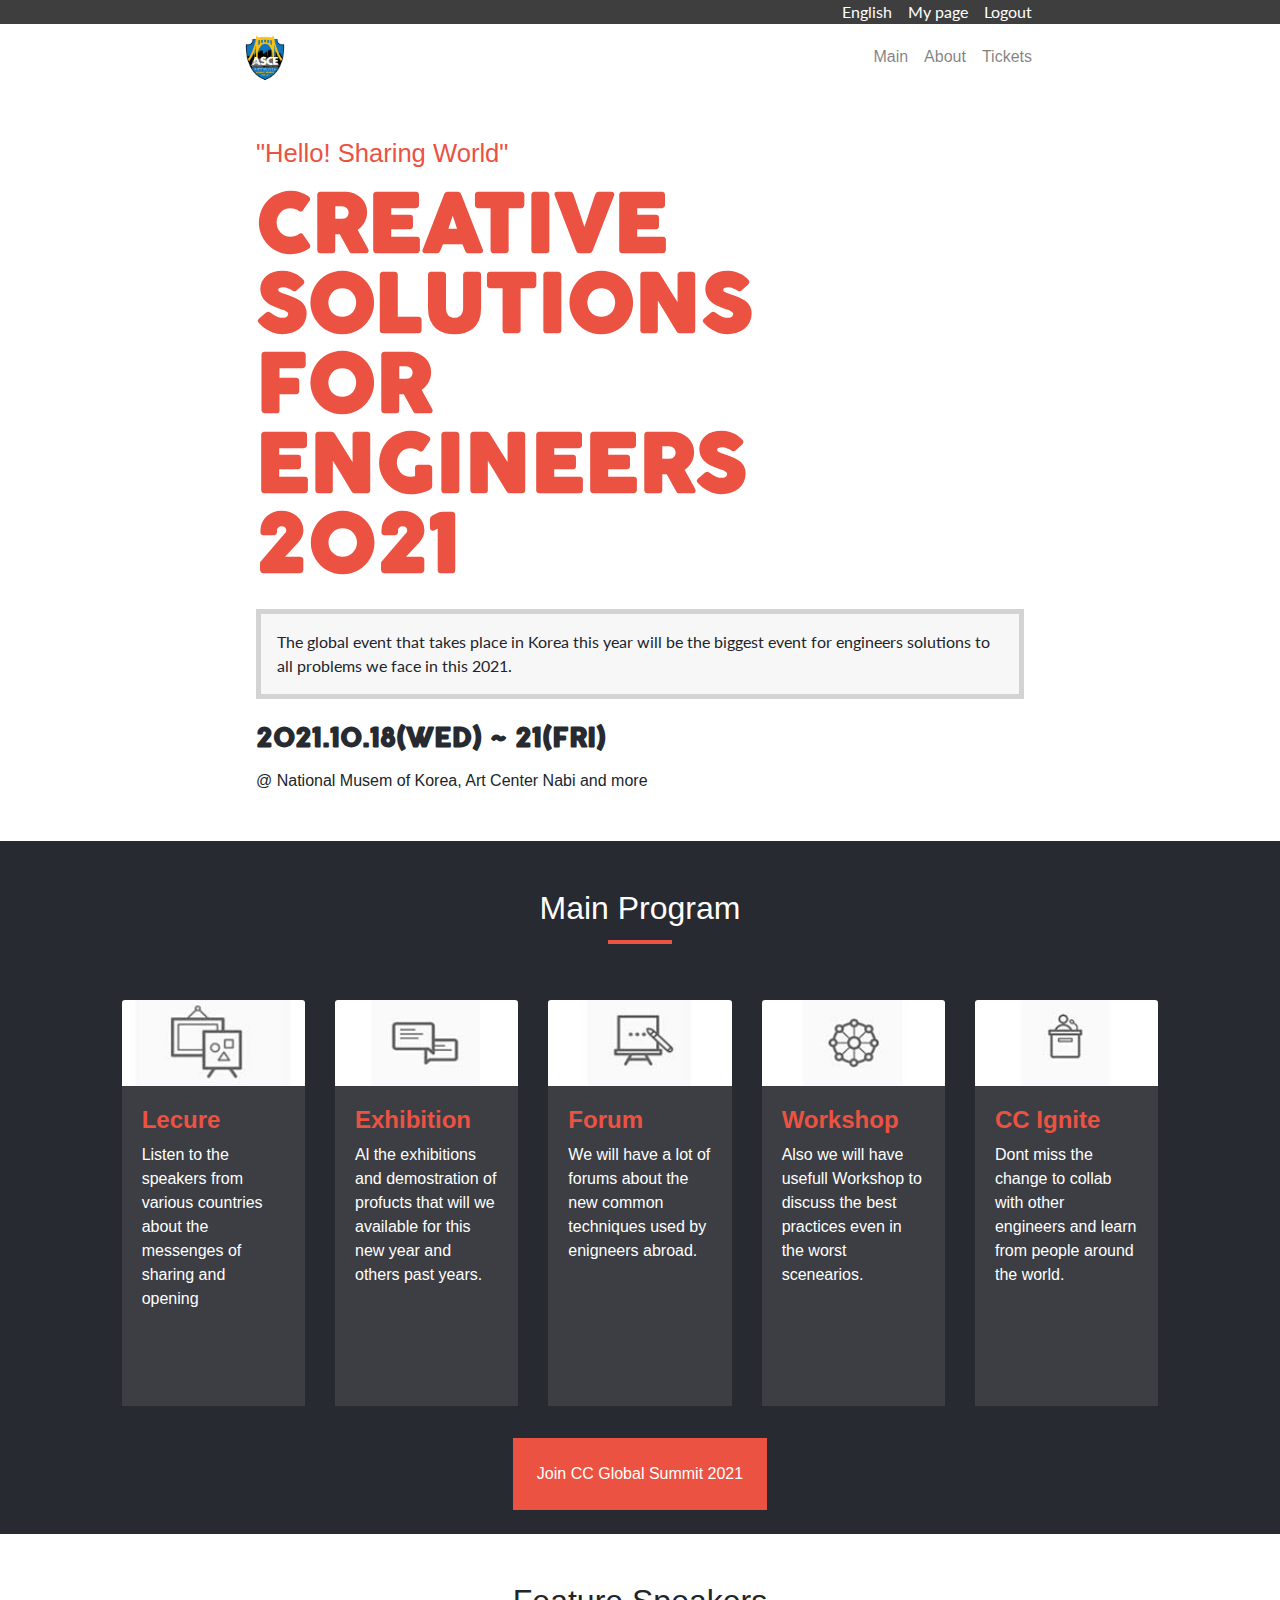
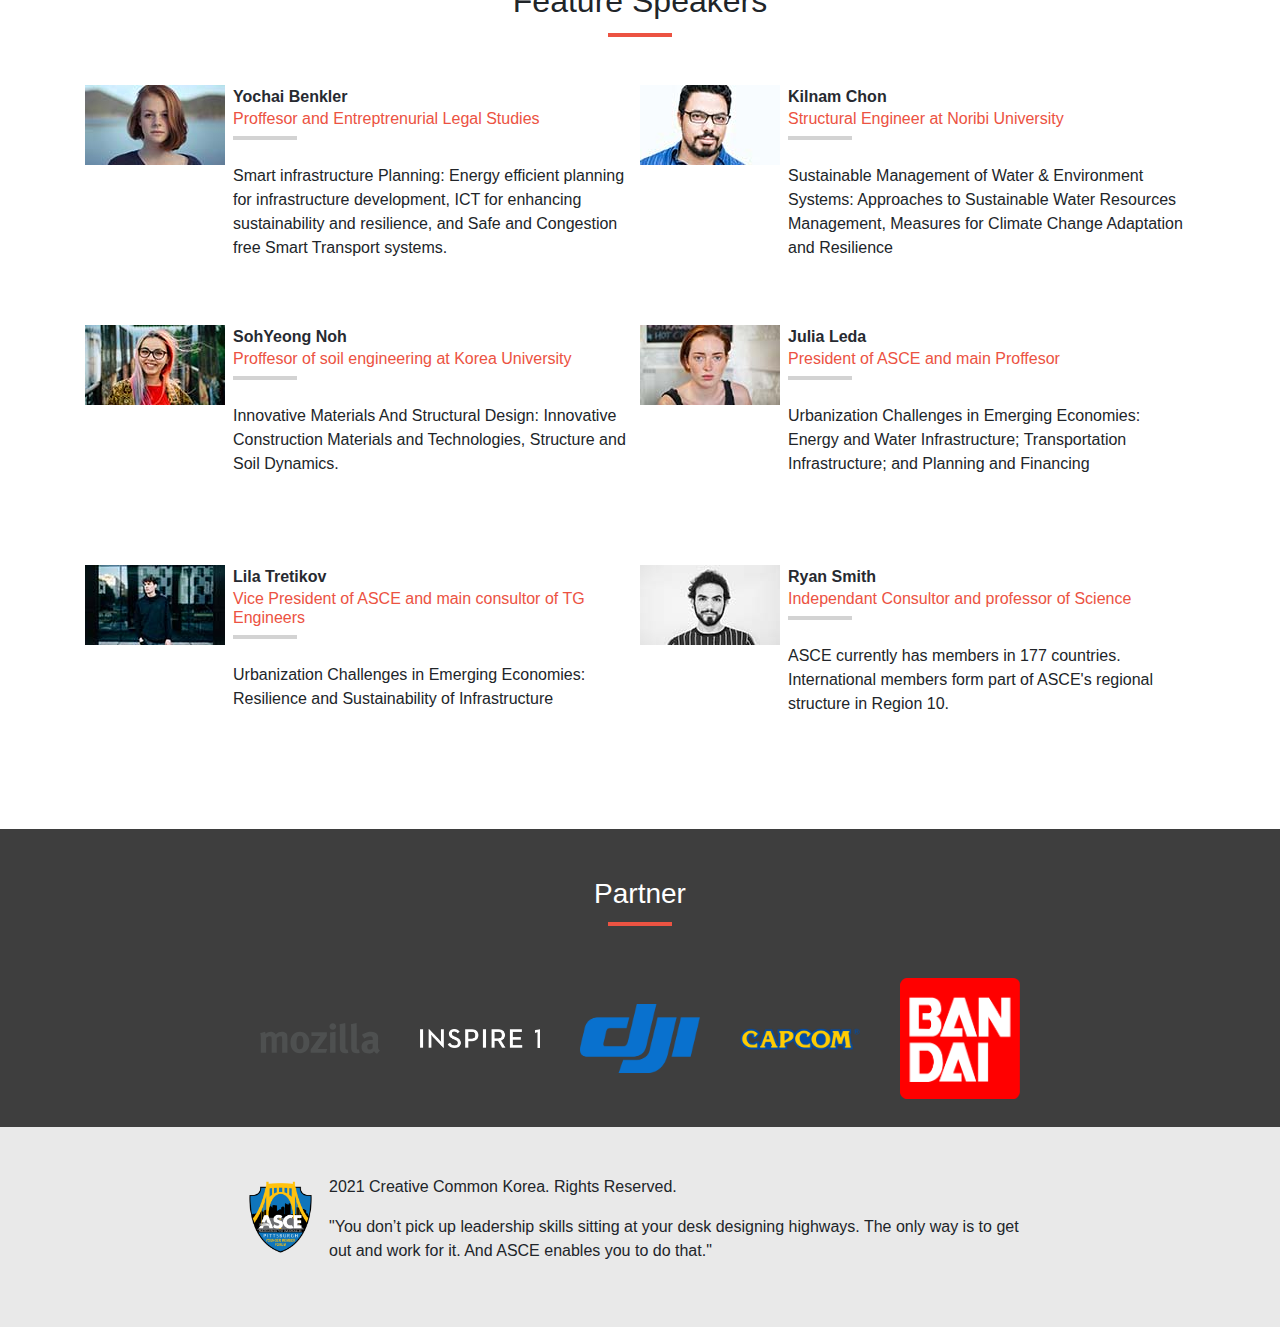
<file: index.html>
<!DOCTYPE html>
<html lang="en">
<head>
  <meta charset="UTF-8">
  <meta name="viewport" content="width=device-width, initial-scale=1.0">
  <title>Capstone Project using HTML and CSS</title>
    <link rel="stylesheet" href="https://stackpath.bootstrapcdn.com/bootstrap/4.5.2/css/bootstrap.min.css" integrity="sha384-JcKb8q3iqJ61gNV9KGb8thSsNjpSL0n8PARn9HuZOnIxN0hoP+VmmDGMN5t9UJ0Z" crossorigin="anonymous">
    <link rel="stylesheet" href="https://use.fontawesome.com/releases/v5.7.0/css/all.css" integrity="sha384-lZN37f5QGtY3VHgisS14W3ExzMWZxybE1SJSEsQp9S+oqd12jhcu+A56Ebc1zFSJ" crossorigin="anonymous">
    <link rel="stylesheet" href="styles/style.css">
    <link rel="stylesheet" href="styles/main.css">
    <link href="https://fonts.googleapis.com/css2?family=Lato&display=swap" rel="stylesheet"> 
</head>
<body>

  <header class="mx-auto">
    <nav class="navbar-1  bg-gray-medium d-flex justify-content-end align-items-center medium-show">
      <i class="pl-2 pr-2 c-white fab fa-facebook-square"></i>
      <i class="pl-2 pr-2 c-white fab fa-twitter-square"></i>
      <a class="pl-2 pr-2 c-white font-f-2" href="#">English</a>
      <a class="pl-2 pr-2 c-white font-f-2 nav-item-1" href="#">My page</a>
      <a class="pl-2 pr-2 c-white font-f-2" href="#">Logout</a>
    </nav>

    <nav class="navbar navbar-expand-md navbar-light">
      <img class="navbar-item event-logo" src="images/logo-2-event.png" alt="logo-event">
      <button class="navbar-toggler" data-toggle="collapse" data-target="#navbar-menu" aria-controls="navbar-menu" aria-expanded="false" aria-label="Toggle navigation" type="button">
        <span class="navbar-toggler-icon"></span>
      </button>
      <div class="collapse navbar-collapse" id="navbar-menu">
        <ul class="navbar-nav ml-auto">
          <li class="nav-item">
            <a class="nav-link c-black" href="index.html">Main</a>
          </li>
          <li class="nav-item">
            <a class="nav-link c-black" href="about.html">About</a>
          </li>
          <li class="nav-item">
            <a class="nav-link" href="tickets.html">Tickets</a>
          </li>    
        </ul>
      </div>  
    </nav>

  </header>

  <main class="">
    <section class="title-section pt-5 mb-5 ml-3 mr-3">
      <h1 class="title-h1 c-orange">"Hello! Sharing World"</h1>
        <p class="title-span font-f-1 c-orange pt-2 pb-2">CREATIVE SOLUTIONS FOR ENGINEERS 2021</p>
        <p class="description-section font-f-2 p-3">The global event that takes place in Korea this year will be the biggest event for engineers solutions to all problems we face in this 2021.</p>
        <h2 class="c-black font-f-1 date-title pt-2 pb-2">2021.10.18(WED) ~ 21(FRI)</h2>
        <p>@ National Musem of Korea, Art Center Nabi and more</p>
    </section>

    <section class="main-section bg-black mt-4 pt-5 pb-4 mb-5">

      <h2 class="c-white d-flex justify-content-center pb-1">Main Program</h2>
      <div class="border-orange d-flex mx-auto mb-5"></div>

      <div class="container-fluid ">
        <div class="row">
          <div class="col-lg-1"></div>
          <div class="pt-2 pb-2 col-sm-12 col-md-6 col-lg-2 ">
            <img class="card-img-top" src="images/icon-1.jpg" alt="card-img-top-1">
            <div class="card-body bg-medium-opacity each-pic">
              <h4 class="c-orange titles-program">Lecure</h4>
              <p class="card-text c-white">Listen to the speakers from various countries about the messenges of sharing and opening</p>
            </div>
          </div>

          <div class="pt-2 pb-2 col-sm-12 col-md-6 col-lg-2 ">
            <img class="card-img-top" src="images/icon-2.jpg" alt="card-img-top-1">
            <div class="card-body bg-medium-opacity each-pic">
              <h4 class="titles-program c-orange">Exhibition</h4>
              <p class="card-text c-white">Al the exhibitions and demostration of profucts that will we available for this new year and others past years.</p>
            </div>
          </div>

          <div class="pt-2 pb-2 col-sm-12 col-md-6 col-lg-2 ">
            <img class="card-img-top" src="images/icon-3.jpg" alt="card-img-top-1">
            <div class="card-body bg-medium-opacity each-pic">
              <h4 class="titles-program c-orange">Forum</h4>
              <p class="card-text c-white">We will have a lot of forums about the new common techniques used by enigneers abroad.</p>
            </div>
          </div>

          <div class="pt-2 pb-2 col-sm-12 col-md-6 col-lg-2">
            <img class="card-img-top" src="images/icon-4.jpg" alt="card-img-top-1">
            <div class="card-body bg-medium-opacity each-pic">
              <h4 class="titles-program c-orange">Workshop</h4>
              <p class="card-text c-white">Also we will have usefull Workshop to discuss the best practices even in the worst scenearios.</p>
            </div>
          </div>

          <div class="pt-2 pb-2 col-sm-12 col-md-6 col-lg-2">
            <img class="card-img-top" src="images/icon-5.jpg" alt="card-img-top-1">
            <div class="card-body bg-medium-opacity each-pic">
              <h4 class="titles-program c-orange">CC Ignite</h4>
              <p class="card-text c-white">Dont miss the change to collab with other engineers and learn from people around the world.</p>
            </div>
          </div>
        </div>  

      </div>

      <button type="submit" class="c-white bg-orange border-0 d-flex mx-auto mt-4 p-4 button-program">Join CC Global Summit 2021</button>
      
      <h3 class="smaller-none">SEE THE WHOLE Program</h3>
    </section>


    <section class="feature-section container">

      <h2 class=" pb-1 d-flex mx-auto justify-content-center">Feature Speakers</h2>
      <div class="border-orange d-flex mx-auto mb-5"></div>

      <div class="speakers-article">
        <article class="media pb-2 each-article">
          <img class="partner-img mr-2" src="images/speaker-1.jpg" alt="speaker-1">
          <div class="media-body">
            <a class="text-decoration-none c-black name-speaker" href="#">Yochai Benkler</a>
            <h6 class="font-orange-p c-orange">Proffesor and Entreptrenurial Legal Studies</h6>
            <div class="border-gray mb-4 d-flex"></div>
            <p class="">Smart infrastructure Planning: Energy efficient planning for infrastructure development, ICT for enhancing sustainability and resilience, and Safe and Congestion free Smart Transport systems.</p>
          </div>
        </article>

        <article class="media pb-2 each-article">
          <img class="partner-img mr-2" src="images/speaker-2.jpg" alt="speaker-1">
          <div class="media-body">
            <a class="text-decoration-none c-black name-speaker" href="#">Kilnam Chon</a>
            <h6 class="font-orange-p c-orange">Structural Engineer at Noribi University</h6>
            <div class="border-gray mb-4"></div>
            <p class="">Sustainable Management of Water & Environment Systems: Approaches to Sustainable Water Resources Management, Measures for Climate Change Adaptation and Resilience</p>
          </div>
        </article>
      </div>  

      <div class="speakers-article">
        <article class="media pb-2 each-article">
          <img class="partner-img mr-2" src="images/speaker-3.jpg" alt="speaker-1">
          <div class="media-body">
            <a class="text-decoration-none c-black name-speaker" href="#">SohYeong Noh</a>
            <h6 class="font-orange-p c-orange">Proffesor of soil engineering at Korea University</h6>
            <div class="border-gray mb-4"></div>
            <p class="">Innovative Materials And Structural Design: Innovative Construction Materials and Technologies, Structure and Soil Dynamics.</p>
          </div>
        </article>

        <article class="media pb-2 each-article">
          <img class="partner-img img-fluid mr-2" src="images/speaker-4.jpg" alt="speaker-1">
          <div class="media-body">
            <a class="text-decoration-none c-black name-speaker" href="#">Julia Leda</a>
            <h6 class="font-orange-p c-orange">President of ASCE and main Proffesor</h6>
            <div class="border-gray mb-4"></div>
            <p class="">Urbanization Challenges in Emerging Economies: Energy and Water Infrastructure; Transportation Infrastructure; and Planning and Financing</p>
          </div>
        </article>
      </div>

      <div class="speakers-article">
        <article class="media pb-2 each-article">
          <img class="partner-img img-fluid mr-2" src="images/speaker-5.jpg" alt="speaker-1">
          <div class="media-body">
            <a class="text-decoration-none c-black name-speaker" href="#">Lila Tretikov</a>
            <h6 class="font-orange-p c-orange">Vice President of ASCE and main consultor of TG Engineers</h6>
            <div class="border-gray mb-4"></div>
            <p class="">Urbanization Challenges in Emerging Economies: Resilience and Sustainability of Infrastructure</p>
          </div>
        </article>

        <article class="media pb-2 each-article">
          <img class="partner-img img-fluid mr-2" src="images/speaker-6.jpg" alt="speaker-1">
          <div class="media-body">
            <a class="text-decoration-none c-black name-speaker" href="#">Ryan Smith</a>
            <h6 class="font-orange-p c-orange">Independant Consultor and professor of Science</h6>
            <div class="border-gray mb-4"></div>
            <p class="">ASCE currently has members in 177 countries. International members form part of ASCE's regional structure in Region 10. </p>
          </div>
        </article>
      </div>
    </section>


    <section class="partner-section bg-gray-medium mt-4 pt-5 pb-4 ">
      <h2 class="hide-all">empty heading</h2>
      <article class="d-flex flex-column mx-auto">
        <div>
          <h3 class="d-flex justify-content-center pb-1 c-white">Partner</h3>
          <div class="border-orange d-flex mx-auto mb-5"></div>
        </div>

        <div class="container-fluid">
          <div class="row">
            <img class="img-sponsor-1 pt-1 pb-1 partner-img col-sm-5 mx-auto" src="images/mozilla-1.svg" alt="mozilla-logo">
            <img class="pt-1 pb-1 partner-img col-sm-5 mx-auto" src="images/logo-2.png" alt="dji-logo">
            <img class="pt-1 pb-1 partner-img col-sm-4 mx-auto" src="images/logo-3.png" alt="google-logo">
            <img class="pt-1 pb-1 partner-img col-sm-4 mx-auto" src="images/logo-4.png" alt="naver-logo">
            <img class="pt-1 pb-1 partner-img col-sm-4 mx-auto" src="images/logo-5.png" alt="toyota-logo">
          </div>
        </div>  

      </article>

    </section>

  </main>

  <footer class="footer-section d-flex container-fluid justify-content-between bg-medium-opacity pt-5 pb-5">
    <img class="logo-footer mr-2" src="images/logo-2-event.png" alt="event-logo">
    <div>
      <p>2021 Creative Common Korea. Rights Reserved.</p>
      <p>"You don’t pick up leadership skills sitting at your desk designing highways. The only way is to get out and work for it. And ASCE enables you to do that."</p>
    </div>
  </footer>
  
  <script src="https://code.jquery.com/jquery-3.5.1.slim.min.js" integrity="sha384-DfXdz2htPH0lsSSs5nCTpuj/zy4C+OGpamoFVy38MVBnE+IbbVYUew+OrCXaRkfj" crossorigin="anonymous"></script>
  <script src="https://cdn.jsdelivr.net/npm/popper.js@1.16.1/dist/umd/popper.min.js" integrity="sha384-9/reFTGAW83EW2RDu2S0VKaIzap3H66lZH81PoYlFhbGU+6BZp6G7niu735Sk7lN" crossorigin="anonymous"></script>
  <script src="https://stackpath.bootstrapcdn.com/bootstrap/4.5.2/js/bootstrap.min.js" integrity="sha384-B4gt1jrGC7Jh4AgTPSdUtOBvfO8shuf57BaghqFfPlYxofvL8/KUEfYiJOMMV+rV" crossorigin="anonymous"></script>

</body>
</html>
</file>
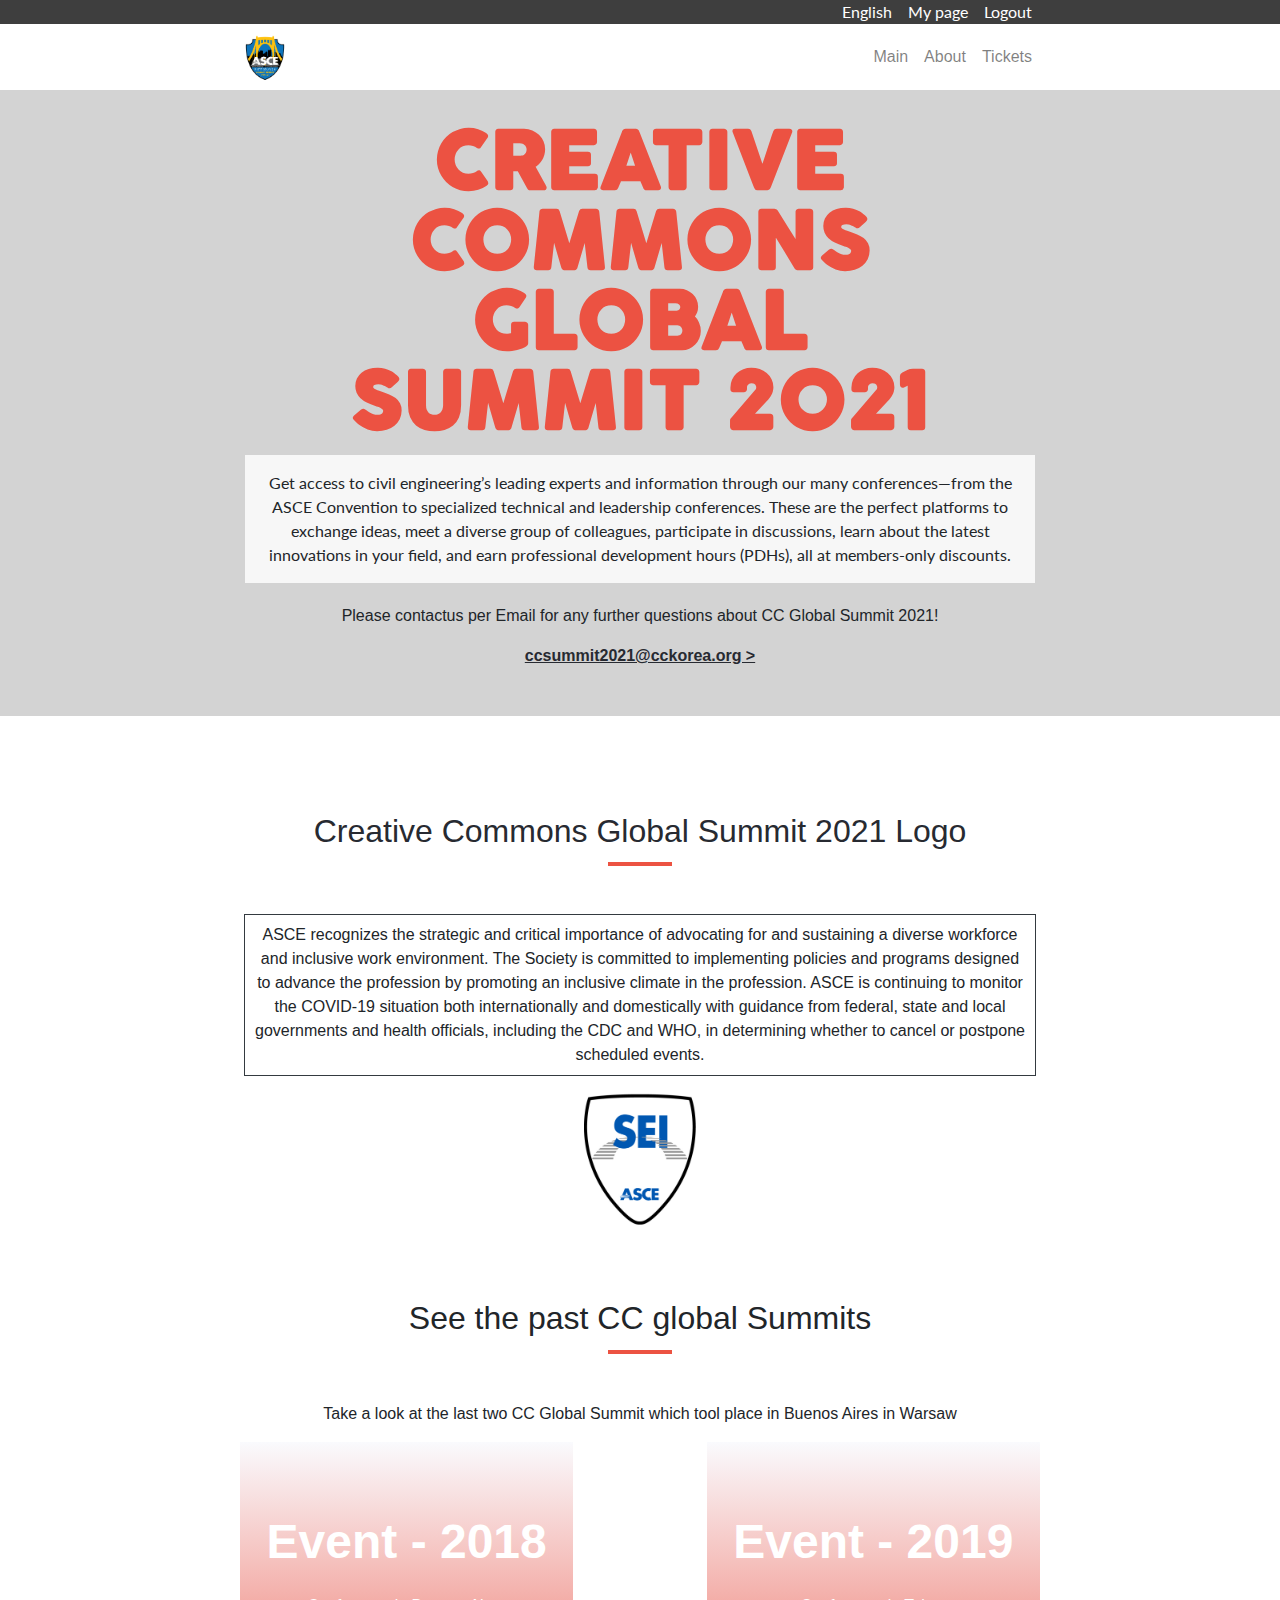
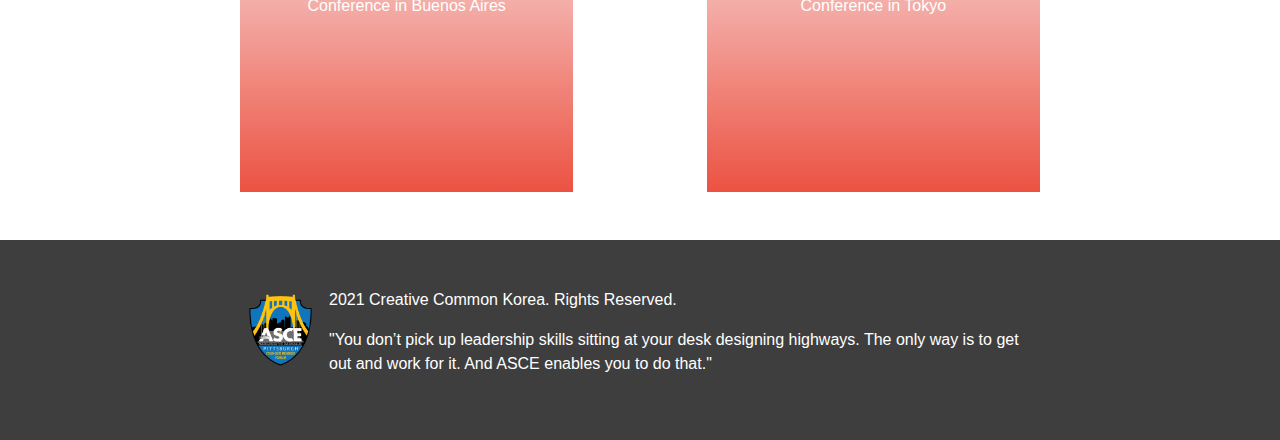
<file: about.html>
<!DOCTYPE html>
<html lang="en">
<head>
  <meta charset="UTF-8">
  <meta name="viewport" content="width=device-width, initial-scale=1.0">
  <title>Capstone Project using HTML and CSS - ABOUT PAGE</title>
    <link rel="stylesheet" href="https://stackpath.bootstrapcdn.com/bootstrap/4.5.2/css/bootstrap.min.css" integrity="sha384-JcKb8q3iqJ61gNV9KGb8thSsNjpSL0n8PARn9HuZOnIxN0hoP+VmmDGMN5t9UJ0Z" crossorigin="anonymous">
    <link rel="stylesheet" href="https://use.fontawesome.com/releases/v5.7.0/css/all.css" integrity="sha384-lZN37f5QGtY3VHgisS14W3ExzMWZxybE1SJSEsQp9S+oqd12jhcu+A56Ebc1zFSJ" crossorigin="anonymous">
    <link rel="stylesheet" href="styles/style.css">
    <link rel="stylesheet" href="styles/about.css">
    <link href="https://fonts.googleapis.com/css2?family=Lato&display=swap" rel="stylesheet"> 

</head>
<body>

  <header class="mx-auto">
    <nav class="navbar-1  bg-gray-medium d-flex justify-content-end align-items-center medium-show">
      <i class="pl-2 pr-2 c-white fab fa-facebook-square"></i>
      <i class="pl-2 pr-2 c-white fab fa-twitter-square"></i>
      <a class="pl-2 pr-2 c-white font-f-2" href="#">English</a>
      <a class="pl-2 pr-2 c-white font-f-2 nav-item-1" href="#">My page</a>
      <a class="pl-2 pr-2 c-white font-f-2" href="#">Logout</a>
    </nav>

    <nav class="navbar navbar-expand-md navbar-light">
      <img class="navbar-item event-logo" src="images/logo-2-event.png" alt="logo-event">
      <button class="navbar-toggler" data-toggle="collapse" data-target="#navbar-menu" aria-controls="navbar-menu" aria-expanded="false" aria-label="Toggle navigation" type="button">
        <span class="navbar-toggler-icon"></span>
      </button>
      <div class="collapse navbar-collapse" id="navbar-menu">
        <ul class="navbar-nav ml-auto">
          <li class="nav-item">
            <a class="nav-link c-black" href="index.html">Main</a>
          </li>
          <li class="nav-item">
            <a class="nav-link c-black" href="about.html">About</a>
          </li>
          <li class="nav-item">
            <a class="nav-link" href="tickets.html">Tickets</a>
          </li>    
        </ul>
      </div>  
    </nav>
  </header>

  <main>
    <section class="title-section mb-5 text-center container-fluid bg-gray pb-5 pt-4">
        <h1 class="title-span font-f-1 c-orange pt-2 pb-2">CREATIVE COMMONS GLOBAL SUMMIT 2021</h1>
        <p class="description-section font-f-2 p-3">Get access to civil engineering’s leading experts and information through our many conferences—from the ASCE Convention to specialized technical and leadership conferences. These are the perfect platforms to exchange ideas, meet a diverse group of colleagues, participate in discussions, learn about the latest innovations in your field, and earn professional development hours (PDHs), all at members-only discounts.</p>
        <p>Please contactus per Email for any further questions about CC Global Summit 2021!</p>
        <a href="#" class="font-weight-bold text-decoration-none c-black text-decoration-underline"><u>ccsummit2021@cckorea.org ></u></a>
    </section>

    <section class="main-section mt-4 pt-5 pb-4 mb-5 border-dark container-fluid">

      <h2 class="c-black d-flex justify-content-center pb-1 text-center">Creative Commons Global Summit 2021 Logo</h2>
      <div class="border-orange d-flex mx-auto mb-5"></div>

      <div class="container-fluid">
        <div class="row">
          <p class="text-center pl-2 pr-2 pt-2 pb-2 ml-1 mr-1 border border-dark">ASCE recognizes the strategic and critical importance of advocating for and sustaining a diverse workforce and inclusive work environment. The Society is committed to implementing policies and programs designed to advance the profession by promoting an inclusive climate in the profession.
          ASCE is continuing to monitor the COVID-19 situation both internationally and domestically with guidance from federal, state and local governments and health officials, including the CDC and WHO, in determining whether to cancel or postpone scheduled events. </p>
          <img class="logo-event-medium" src="images/logo-event.png" alt="">
        </div>
      </div>

    </section>


    <section class="feature-section container-fluid mb-5">

      <h2 class="d-flex justify-content-center pb-1">See the past CC global Summits</h2>
      <div class="border-orange d-flex mx-auto mb-5"></div>
      <p class="d-flex justify-content-center">Take a look at the last two CC Global Summit which tool place in Buenos Aires in Warsaw</p>

      <div class="row d-flex mx-auto">

        <div class="event-img-1 col-sm-12 col-md-5 col-lg-5">
          <p class="event-title c-white">Event - 2018</p>
          <p class="text-center c-white">Conference in Buenos Aires</p>
        </div>
        <div class="col-md-2 col-lg-2"></div>
       
        <div class="event-img-2 col-sm-12 col-md-5 col-lg-5">  
          <p class="event-title c-white">Event - 2019</p>
          <p class="text-center c-white">Conference in Tokyo</p>
        </div>
        
      </div>

      
    </section>

  </main>

  <footer class="footer-section d-flex container-fluid justify-content-between pt-5 mt-5 bg-gray-medium pb-5">
    <img class="logo-footer mr-2" src="images/logo-2-event.png" alt="event-logo">
    <div>
      <p class="c-white">2021 Creative Common Korea. Rights Reserved.</p>
      <p class="c-white">"You don’t pick up leadership skills sitting at your desk designing highways. The only way is to get out and work for it. And ASCE enables you to do that."</p>
    </div>
  </footer>
  
  <script src="https://code.jquery.com/jquery-3.5.1.slim.min.js" integrity="sha384-DfXdz2htPH0lsSSs5nCTpuj/zy4C+OGpamoFVy38MVBnE+IbbVYUew+OrCXaRkfj" crossorigin="anonymous"></script>
  <script src="https://cdn.jsdelivr.net/npm/popper.js@1.16.1/dist/umd/popper.min.js" integrity="sha384-9/reFTGAW83EW2RDu2S0VKaIzap3H66lZH81PoYlFhbGU+6BZp6G7niu735Sk7lN" crossorigin="anonymous"></script>
  <script src="https://stackpath.bootstrapcdn.com/bootstrap/4.5.2/js/bootstrap.min.js" integrity="sha384-B4gt1jrGC7Jh4AgTPSdUtOBvfO8shuf57BaghqFfPlYxofvL8/KUEfYiJOMMV+rV" crossorigin="anonymous"></script>
</body>
</html>
</file>
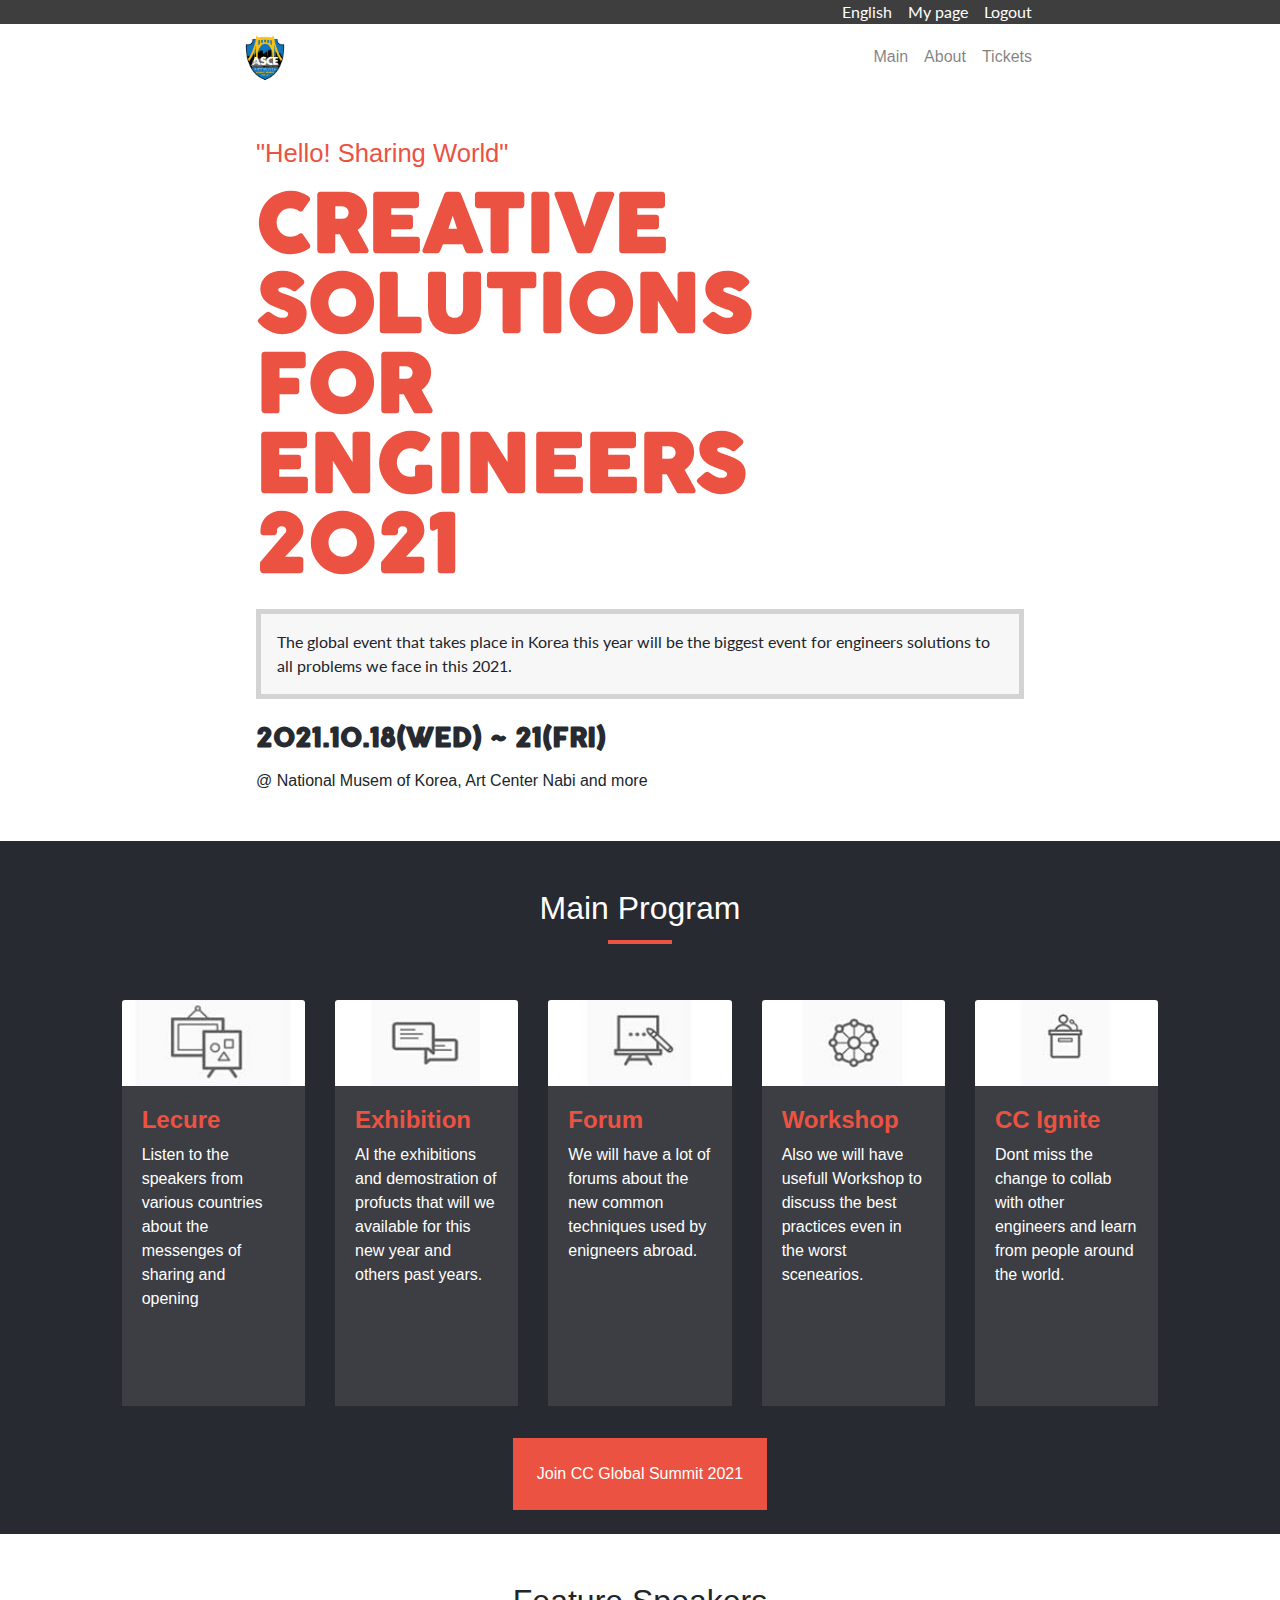
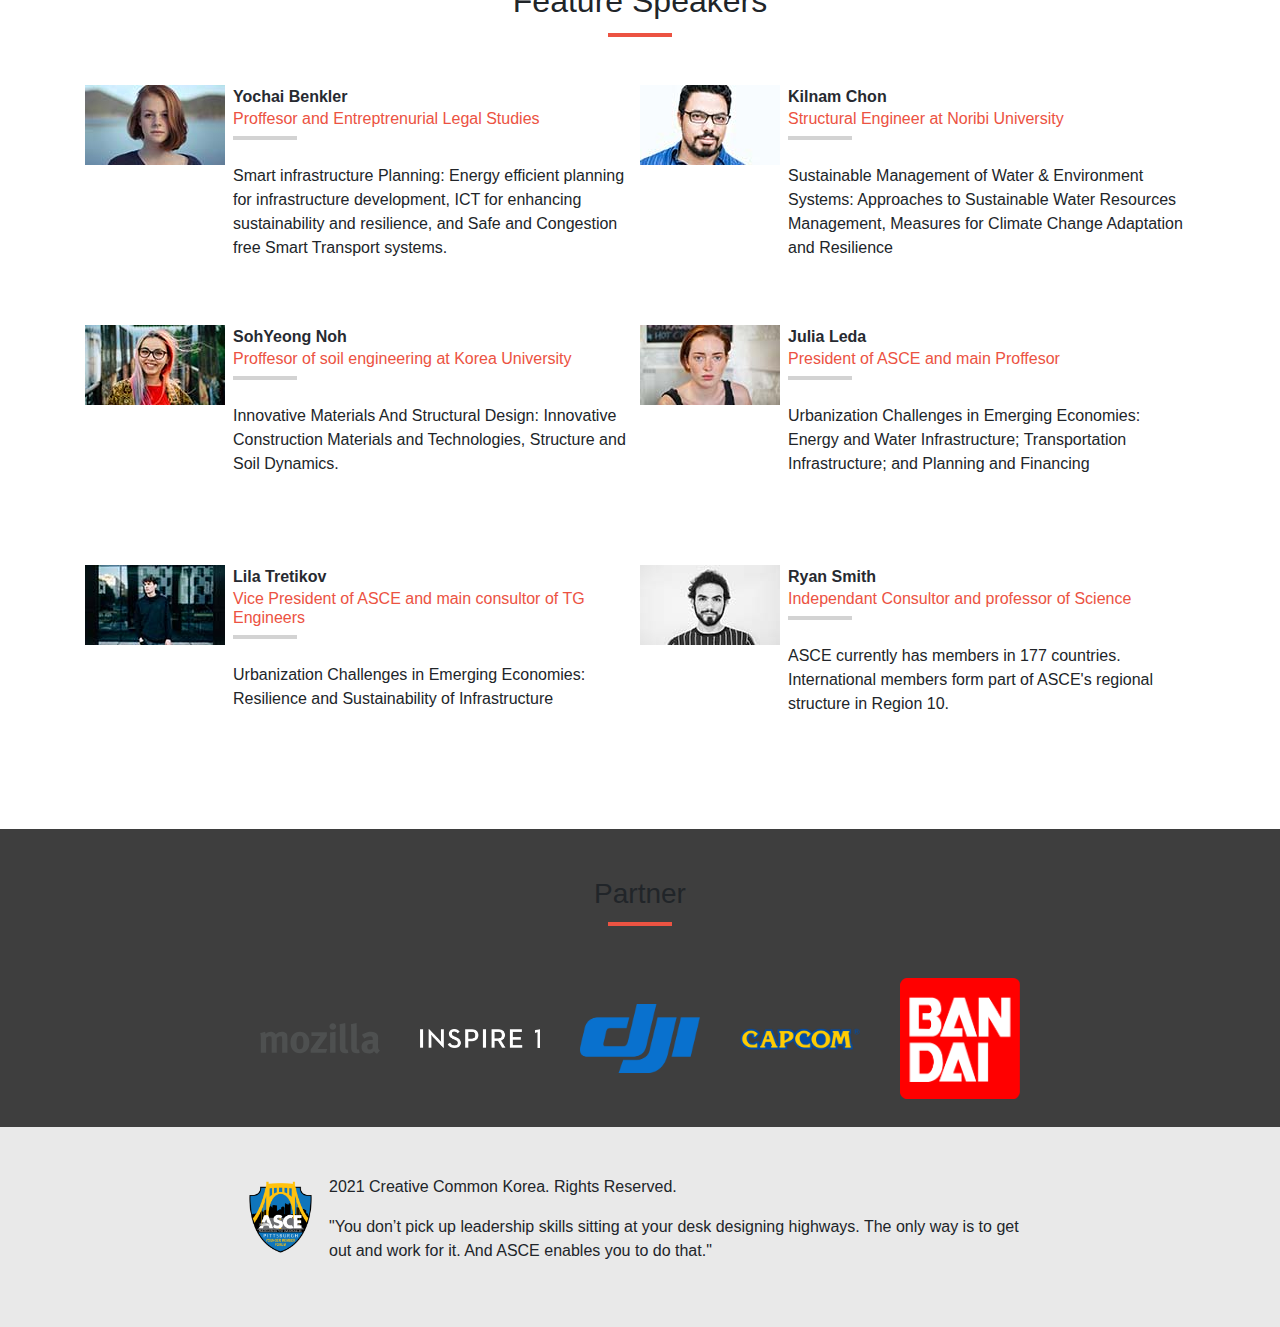
<file: main.html>
<!DOCTYPE html>
<html lang="en">
<head>
  <meta charset="UTF-8">
  <meta name="viewport" content="width=device-width, initial-scale=1.0">
  <title>Capstone Project using HTML and CSS</title>
    <link rel="stylesheet" href="https://stackpath.bootstrapcdn.com/bootstrap/4.5.2/css/bootstrap.min.css" integrity="sha384-JcKb8q3iqJ61gNV9KGb8thSsNjpSL0n8PARn9HuZOnIxN0hoP+VmmDGMN5t9UJ0Z" crossorigin="anonymous">
    <link rel="stylesheet" href="https://use.fontawesome.com/releases/v5.7.0/css/all.css" integrity="sha384-lZN37f5QGtY3VHgisS14W3ExzMWZxybE1SJSEsQp9S+oqd12jhcu+A56Ebc1zFSJ" crossorigin="anonymous">
    <link rel="stylesheet" href="styles/style.css">
    <link rel="stylesheet" href="styles/main.css">
    <link href="https://fonts.googleapis.com/css2?family=Lato&display=swap" rel="stylesheet"> 
</head>
<body>

  <header class="mx-auto">
    <nav class="navbar-1  bg-gray-medium d-flex justify-content-end align-items-center medium-show">
      <i class="pl-2 pr-2 c-white fab fa-facebook-square"></i>
      <i class="pl-2 pr-2 c-white fab fa-twitter-square"></i>
      <a class="pl-2 pr-2 c-white font-f-2" href="#">English</a>
      <a class="pl-2 pr-2 c-white font-f-2 nav-item-1" href="#">My page</a>
      <a class="pl-2 pr-2 c-white font-f-2" href="#">Logout</a>
    </nav>

    <nav class="navbar navbar-expand-md navbar-light">
      <img class="navbar-item event-logo" src="images/logo-2-event.png" alt="logo-event">
      <button class="navbar-toggler" data-toggle="collapse" data-target="#navbar-menu" aria-controls="navbar-menu" aria-expanded="false" aria-label="Toggle navigation" type="button">
        <span class="navbar-toggler-icon"></span>
      </button>
      <div class="collapse navbar-collapse" id="navbar-menu">
        <ul class="navbar-nav ml-auto">
          <li class="nav-item">
            <a class="nav-link c-black" href="main.html">Main</a>
          </li>
          <li class="nav-item">
            <a class="nav-link c-black" href="about.html">About</a>
          </li>
          <li class="nav-item">
            <a class="nav-link" href="tickets.html">Tickets</a>
          </li>    
        </ul>
      </div>  
    </nav>

  </header>

  <main class="">
    <section class="title-section pt-5 mb-5 ml-3 mr-3">
      <h1 class="title-h1 c-orange">"Hello! Sharing World"</h1>
        <p class="title-span font-f-1 c-orange pt-2 pb-2">CREATIVE SOLUTIONS FOR ENGINEERS 2021</p>
        <p class="description-section font-f-2 p-3">The global event that takes place in Korea this year will be the biggest event for engineers solutions to all problems we face in this 2021.</p>
        <h2 class="c-black font-f-1 date-title pt-2 pb-2">2021.10.18(WED) ~ 21(FRI)</h2>
        <p>@ National Musem of Korea, Art Center Nabi and more</p>
    </section>

    <section class="main-section bg-black mt-4 pt-5 pb-4 mb-5">

      <h2 class="c-white d-flex justify-content-center pb-1">Main Program</h2>
      <div class="border-orange d-flex mx-auto mb-5"></div>

      <div class="container-fluid ">
        <div class="row">
          <div class="col-lg-1"></div>
          <div class="pt-2 pb-2 col-sm-12 col-md-6 col-lg-2 ">
            <img class="card-img-top" src="images/icon-1.jpg" alt="card-img-top-1">
            <div class="card-body bg-medium-opacity each-pic">
              <h4 class="c-orange titles-program">Lecure</h4>
              <p class="card-text c-white">Listen to the speakers from various countries about the messenges of sharing and opening</p>
            </div>
          </div>

          <div class="pt-2 pb-2 col-sm-12 col-md-6 col-lg-2 ">
            <img class="card-img-top" src="images/icon-2.jpg" alt="card-img-top-1">
            <div class="card-body bg-medium-opacity each-pic">
              <h4 class="titles-program c-orange">Exhibition</h4>
              <p class="card-text c-white">Al the exhibitions and demostration of profucts that will we available for this new year and others past years.</p>
            </div>
          </div>

          <div class="pt-2 pb-2 col-sm-12 col-md-6 col-lg-2 ">
            <img class="card-img-top" src="images/icon-3.jpg" alt="card-img-top-1">
            <div class="card-body bg-medium-opacity each-pic">
              <h4 class="titles-program c-orange">Forum</h4>
              <p class="card-text c-white">We will have a lot of forums about the new common techniques used by enigneers abroad.</p>
            </div>
          </div>

          <div class="pt-2 pb-2 col-sm-12 col-md-6 col-lg-2">
            <img class="card-img-top" src="images/icon-4.jpg" alt="card-img-top-1">
            <div class="card-body bg-medium-opacity each-pic">
              <h4 class="titles-program c-orange">Workshop</h4>
              <p class="card-text c-white">Also we will have usefull Workshop to discuss the best practices even in the worst scenearios.</p>
            </div>
          </div>

          <div class="pt-2 pb-2 col-sm-12 col-md-6 col-lg-2 each-pic">
            <img class="card-img-top" src="images/icon-5.jpg" alt="card-img-top-1">
            <div class="card-body bg-medium-opacity each-pic">
              <h4 class="titles-program c-orange">CC Ignite</h4>
              <p class="card-text c-white">Dont miss the change to collab with other engineers and learn from people around the world.</p>
            </div>
          </div>
        </div>  

      </div>

      <button type="submit" class="c-white bg-orange border-0 d-flex mx-auto mt-4 p-4 button-program">Join CC Global Summit 2021</button>
      
      <h3 class="smaller-none">SEE THE WHOLE Program</h3>
    </section>


    <section class="feature-section container">

      <h2 class=" pb-1 d-flex mx-auto justify-content-center">Feature Speakers</h2>
      <div class="border-orange d-flex mx-auto mb-5"></div>

      <div class="speakers-article">
        <article class="media pb-2 each-article">
          <img class="partner-img mr-2" src="images/speaker-1.jpg" alt="speaker-1">
          <div class="media-body">
            <a class="text-decoration-none c-black name-speaker" href="#">Yochai Benkler</a>
            <h6 class="font-orange-p c-orange">Proffesor and Entreptrenurial Legal Studies</h6>
            <div class="border-gray mb-4 d-flex"></div>
            <p class="">Smart infrastructure Planning: Energy efficient planning for infrastructure development, ICT for enhancing sustainability and resilience, and Safe and Congestion free Smart Transport systems.</p>
          </div>
        </article>

        <article class="media pb-2 each-article">
          <img class="partner-img mr-2" src="images/speaker-2.jpg" alt="speaker-1">
          <div class="media-body">
            <a class="text-decoration-none c-black name-speaker" href="#">Kilnam Chon</a>
            <h6 class="font-orange-p c-orange">Structural Engineer at Noribi University</h6>
            <div class="border-gray mb-4"></div>
            <p class="">Sustainable Management of Water & Environment Systems: Approaches to Sustainable Water Resources Management, Measures for Climate Change Adaptation and Resilience</p>
          </div>
        </article>
      </div>  

      <div class="speakers-article">
        <article class="media pb-2 each-article">
          <img class="partner-img mr-2" src="images/speaker-3.jpg" alt="speaker-1">
          <div class="media-body">
            <a class="text-decoration-none c-black name-speaker" href="#">SohYeong Noh</a>
            <h6 class="font-orange-p c-orange">Proffesor of soil engineering at Korea University</h6>
            <div class="border-gray mb-4"></div>
            <p class="">Innovative Materials And Structural Design: Innovative Construction Materials and Technologies, Structure and Soil Dynamics.</p>
          </div>
        </article>

        <article class="media pb-2 each-article">
          <img class="partner-img img-fluid mr-2" src="images/speaker-4.jpg" alt="speaker-1">
          <div class="media-body">
            <a class="text-decoration-none c-black name-speaker" href="#">Julia Leda</a>
            <h6 class="font-orange-p c-orange">President of ASCE and main Proffesor</h6>
            <div class="border-gray mb-4"></div>
            <p class="">Urbanization Challenges in Emerging Economies: Energy and Water Infrastructure; Transportation Infrastructure; and Planning and Financing</p>
          </div>
        </article>
      </div>

      <div class="speakers-article">
        <article class="media pb-2 each-article">
          <img class="partner-img img-fluid mr-2" src="images/speaker-5.jpg" alt="speaker-1">
          <div class="media-body">
            <a class="text-decoration-none c-black name-speaker" href="#">Lila Tretikov</a>
            <h6 class="font-orange-p c-orange">Vice President of ASCE and main consultor of TG Engineers</h6>
            <div class="border-gray mb-4"></div>
            <p class="">Urbanization Challenges in Emerging Economies: Resilience and Sustainability of Infrastructure</p>
          </div>
        </article>

        <article class="media pb-2 each-article">
          <img class="partner-img img-fluid mr-2" src="images/speaker-6.jpg" alt="speaker-1">
          <div class="media-body">
            <a class="text-decoration-none c-black name-speaker" href="#">Ryan Smith</a>
            <h6 class="font-orange-p c-orange">Independant Consultor and professor of Science</h6>
            <div class="border-gray mb-4"></div>
            <p class="">ASCE currently has members in 177 countries. International members form part of ASCE's regional structure in Region 10. </p>
          </div>
        </article>
      </div>
    </section>


    <section class="partner-section bg-gray-medium mt-4 pt-5 pb-4 ">
      <h2 class="hide-all">empty heading</h2>
      <article class="d-flex flex-column mx-auto">
        <div>
          <h3 class="d-flex justify-content-center pb-1">Partner</h3>
          <div class="border-orange d-flex mx-auto mb-5"></div>
        </div>

        <div class="container-fluid">
          <div class="row">
            <img class="img-sponsor-1 pt-1 pb-1 partner-img col-sm-5 mx-auto" src="images/mozilla-1.svg" alt="mozilla-logo">
            <img class="pt-1 pb-1 partner-img col-sm-5 mx-auto" src="images/logo-2.png" alt="dji-logo">
            <img class="pt-1 pb-1 partner-img col-sm-4 mx-auto" src="images/logo-3.png" alt="google-logo">
            <img class="pt-1 pb-1 partner-img col-sm-4 mx-auto" src="images/logo-4.png" alt="naver-logo">
            <img class="pt-1 pb-1 partner-img col-sm-4 mx-auto" src="images/logo-5.png" alt="toyota-logo">
          </div>
        </div>  

      </article>

    </section>

  </main>

  <footer class="footer-section d-flex container-fluid justify-content-between bg-medium-opacity pt-5 pb-5">
    <img class="logo-footer mr-2" src="images/logo-2-event.png" alt="event-logo">
    <div>
      <p>2021 Creative Common Korea. Rights Reserved.</p>
      <p>"You don’t pick up leadership skills sitting at your desk designing highways. The only way is to get out and work for it. And ASCE enables you to do that."</p>
    </div>
  </footer>
  
  <script src="https://code.jquery.com/jquery-3.5.1.slim.min.js" integrity="sha384-DfXdz2htPH0lsSSs5nCTpuj/zy4C+OGpamoFVy38MVBnE+IbbVYUew+OrCXaRkfj" crossorigin="anonymous"></script>
  <script src="https://cdn.jsdelivr.net/npm/popper.js@1.16.1/dist/umd/popper.min.js" integrity="sha384-9/reFTGAW83EW2RDu2S0VKaIzap3H66lZH81PoYlFhbGU+6BZp6G7niu735Sk7lN" crossorigin="anonymous"></script>
  <script src="https://stackpath.bootstrapcdn.com/bootstrap/4.5.2/js/bootstrap.min.js" integrity="sha384-B4gt1jrGC7Jh4AgTPSdUtOBvfO8shuf57BaghqFfPlYxofvL8/KUEfYiJOMMV+rV" crossorigin="anonymous"></script>

</body>
</html>
</file>
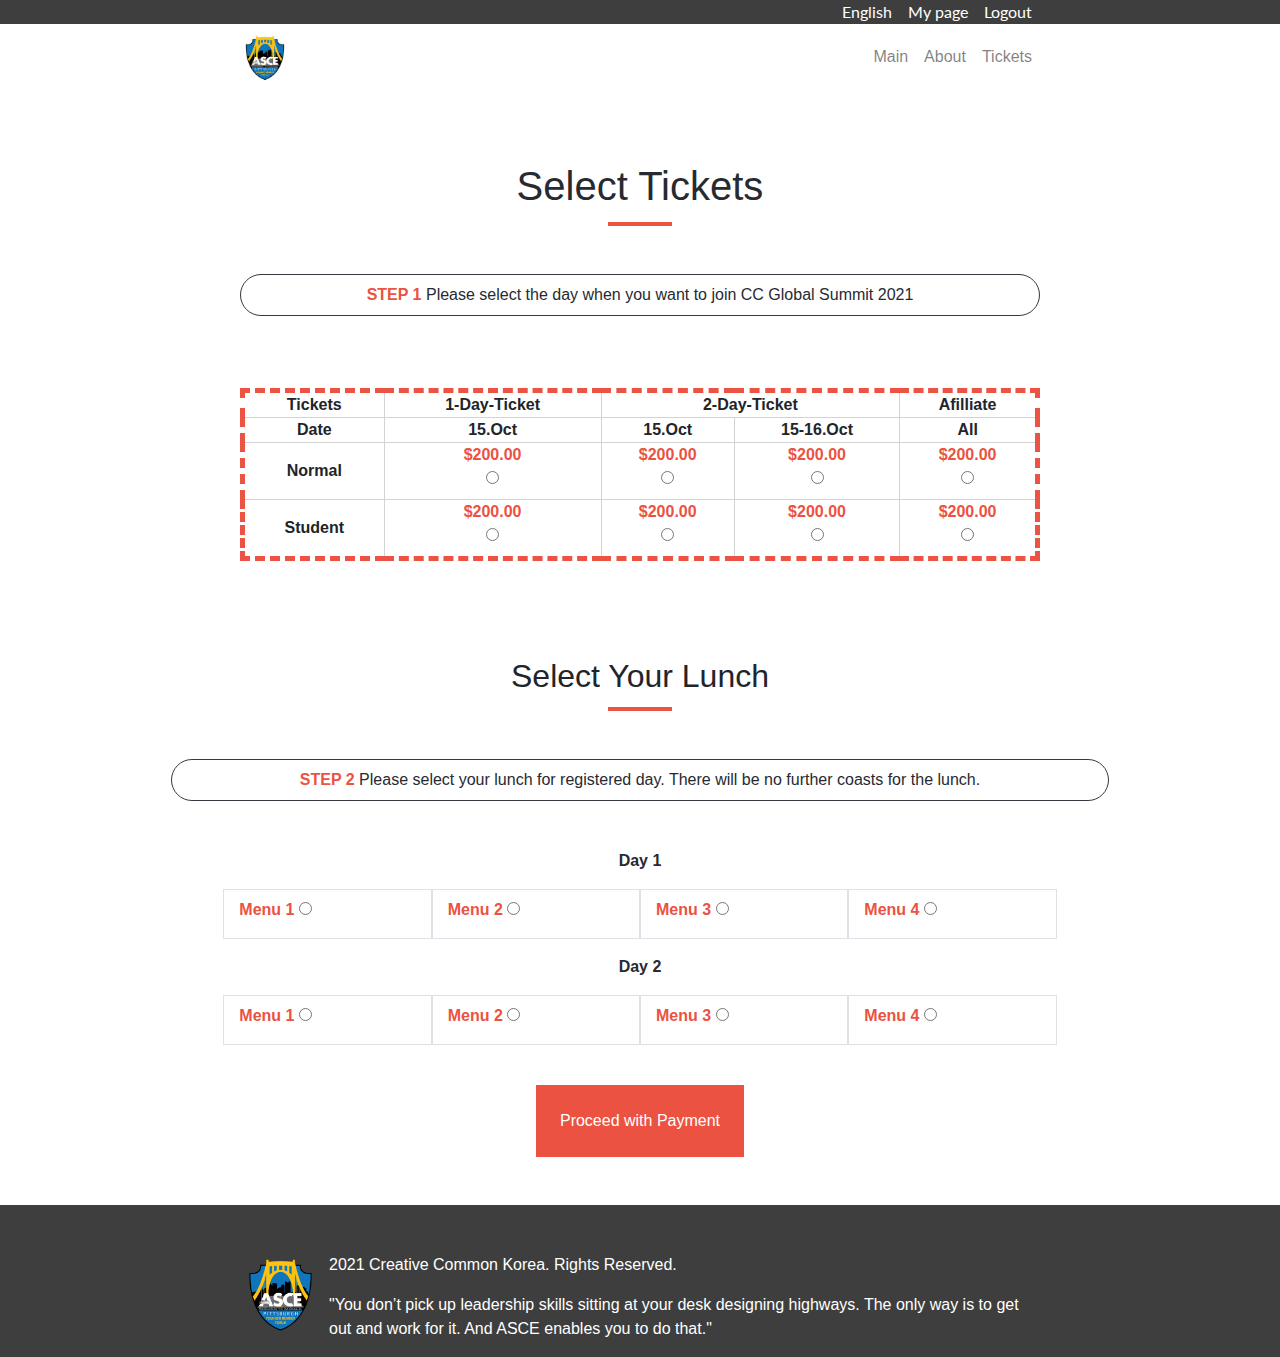
<file: tickets.html>
<!DOCTYPE html>
<html lang="en">
<head>
  <meta charset="UTF-8">
  <meta name="viewport" content="width=device-width, initial-scale=1.0">
  <title>Capstone Project using HTML and CSS</title>
    <link rel="stylesheet" href="https://stackpath.bootstrapcdn.com/bootstrap/4.5.2/css/bootstrap.min.css" integrity="sha384-JcKb8q3iqJ61gNV9KGb8thSsNjpSL0n8PARn9HuZOnIxN0hoP+VmmDGMN5t9UJ0Z" crossorigin="anonymous">
    <link rel="stylesheet" href="https://use.fontawesome.com/releases/v5.7.0/css/all.css" integrity="sha384-lZN37f5QGtY3VHgisS14W3ExzMWZxybE1SJSEsQp9S+oqd12jhcu+A56Ebc1zFSJ" crossorigin="anonymous">
    <link rel="stylesheet" href="styles/style.css">
    <link rel="stylesheet" href="styles/tickets.css">
    <link href="https://fonts.googleapis.com/css2?family=Lato&display=swap" rel="stylesheet"> 
</head>
<body>

  <header class="mx-auto">
    <nav class="navbar-1  bg-gray-medium d-flex justify-content-end align-items-center">
      <i class="pl-2 pr-2 c-white fab fa-facebook-square"></i>
      <i class="pl-2 pr-2 c-white fab fa-twitter-square"></i>
      <a class="pl-2 pr-2 c-white font-f-2" href="#">English</a>
      <a class="pl-2 pr-2 c-white font-f-2 nav-item-1" href="#">My page</a>
      <a class="pl-2 pr-2 c-white font-f-2" href="#">Logout</a>
    </nav>

    <nav class="navbar navbar-expand-md navbar-light">
      <img class="navbar-item event-logo" src="images/logo-2-event.png" alt="logo-event">
      <button class="navbar-toggler" data-toggle="collapse" data-target="#navbar-menu" aria-controls="navbar-menu" aria-expanded="false" aria-label="Toggle navigation" type="button">
        <span class="navbar-toggler-icon"></span>
      </button>
      <div class="collapse navbar-collapse" id="navbar-menu">
        <ul class="navbar-nav ml-auto">
          <li class="nav-item">
            <a class="nav-link c-black" href="index.html">Main</a>
          </li>
          <li class="nav-item">
            <a class="nav-link c-black" href="about.html">About</a>
          </li>
          <li class="nav-item">
            <a class="nav-link" href="tickets.html">Tickets</a>
          </li>    
        </ul>
      </div>  
    </nav>

    
  </header>

  <main>

    <section class="main-section mt-4 pt-5 pb-4 mb-5 container-fluid">

      <h1 class="c-black d-flex justify-content-center pb-1">Select Tickets</h1>
      <div class="border-orange d-flex mx-auto mb-5"></div>
      <p class="text-center c-black border border-dark border-radius pt-2 pb-2 mx-auto mb-5"><span class="c-orange font-weight-bold"><i class="far fa-caret-square-right"></i> STEP 1 </span>  Please select the day when you want to join CC Global Summit 2021</p>


      <form action="/" class="tickets-form-1 text-center smaller-hide medium-show container-fluid">
        <table class="table-tickets-1 container-fluid">
          <tr>
            <th>Tickets</th>
            <th>1-Day-Ticket</th>
            <th colspan="2">2-Day-Ticket</th>
            <th>Afilliate</th>
          </tr>
          <tr>
            <th>Date</th>
            <th>15.Oct</th>
            <th>15.Oct</th>
            <th>15-16.Oct</th>
            <th>All</th>
          </tr>
          <tr>
            <th>Normal</th>
            <th>
              <label for="nt" class="c-orange">$200.00<br><input type="radio" id="nt" name="nt"></label>
            </th>
            <th>
              <label for="nt1" class="c-orange">$200.00<br><input type="radio" id="nt1" name="nt1"></label>
            </th>
            <th>
              <label for="nt2" class="c-orange">$200.00<br><input type="radio" id="nt2" name="nt2"></label>
            </th>
            <th>
              <label for="nt3" class="c-orange">$200.00<br><input type="radio" id="nt3" name="nt3"></label>
            </th>
          </tr>

          <tr>
            <th>Student</th>
            <th>
              <label for="nt4" class="c-orange">$200.00<br><input type="radio" id="nt4" name="nt4"></label>
            </th>
            <th>
              <label for="nt5" class="c-orange">$200.00<br><input type="radio" id="nt5" name="nt5"></label>
            </th>
            <th>
              <label for="nt6" class="c-orange">$200.00<br><input type="radio" id="nt6" name="nt6"></label>
            </th>
            <th>
              <label for="nt7" class="c-orange">$200.00<br><input type="radio" id="nt7" name="nt7"></label>
            </th>
          </tr>

        </table>
      </form>  

        <form action="/" class="tickets-form-2 text-center medium-hide">
          <table class="table-tickets-2 container-fluid">
            <tr>
              <th colspan="4">Tickets</th>
            </tr>
            <tr>
              <th>1-Day-Ticket</th>
              <th colspan="2">2-Day-Ticket</th>
              <th>Afilliate</th>
            </tr>

            <tr>
              <th colspan="4">Date</th>
            </tr>

            <tr>
              <th>15.Oct</th>
              <th>15.Oct</th>
              <th>15-16.Oct</th>
              <th>All</th>
            </tr>

            <tr>
              <th colspan="4">Normal</th>
            </tr>

            <tr>
              <th>
                <label for="nt11" class="c-orange">$200.00<br><input type="radio" id="nt11" name="nt11"></label>
              </th>
              <th>
                <label for="nt111" class="c-orange">$200.00<br><input type="radio" id="nt111" name="nt111"></label>
              </th>
              <th>
                <label for="nt211" class="c-orange">$200.00<br><input type="radio" id="nt211" name="nt211"></label>
              </th>
              <th>
                <label for="nt311" class="c-orange">$200.00<br><input type="radio" id="nt311" name="nt311"></label>
              </th>
            </tr>

            <tr>
              <th colspan="4">Student</th>
            </tr>
  
            <tr>
              <th>
                <label for="nt14" class="c-orange">$200.00<br><input type="radio" id="nt14" name="nt14"></label>
              </th>
              <th>
                <label for="nt15" class="c-orange">$200.00<br><input type="radio" id="nt15" name="nt15"></label>
              </th>
              <th>
                <label for="nt16" class="c-orange">$200.00<br><input type="radio" id="nt16" name="nt16"></label>
              </th>
              <th>
                <label for="nt17" class="c-orange">$200.00<br><input type="radio" id="nt17" name="nt17"></label>
              </th>
            </tr>
          </table>
        </form>
    </section> 


    <section class="mb-5 container-fluid">

      <h2 class="d-flex justify-content-center pb-1">Select Your Lunch</h2>
      <div class="border-orange d-flex mx-auto mb-5"></div>

      <p class="text-center c-black border border-dark border-radius pt-2 pb-2 w-75 mx-auto mb-5"><span class="c-orange font-weight-bold"><i class="far fa-caret-square-right"></i> STEP 2 </span>  Please select your lunch for registered day. There will be no further coasts for the lunch.</p>

      <p class="text-center c-black font-weight-bold">Day 1</p>
      
      <div class="container-fluid">
        <div class="row">
          
          <div class="col-sm-2 col-md-2 col-lg-2"></div>

          <p class="col-3 col-sm-2 col-md-2 col-lg-2 border c-orange font-weight-bold pt-2 pb-2"><label for="nt-8">Menu 1 <input type="radio" id="nt-8" name="nt-8"></label></p>
          <p class="col-3 col-sm-2 col-md-2 col-lg-2 border c-orange font-weight-bold pt-2 pb-2"><label for="nt-9">Menu 2 <input type="radio" id="nt-9" name="nt-9"></label></p>
          <p class="col-3 col-sm-2 col-md-2 col-lg-2 border c-orange font-weight-bold pt-2 pb-2"><label for="nt-10">Menu 3 <input type="radio" id="nt-10" name="nt-10"></label></p>
          <p class="col-3 col-sm-2 col-md-2 col-lg-2 border c-orange font-weight-bold pt-2 pb-2"><label for="nt-11">Menu 4 <input type="radio" id="nt-11" name="nt-11"></label></p>
          

        </div>


        <p class="text-center c-black font-weight-bold">Day 2</p>

          <div class="row">
            
            <div class="col-sm-2 col-md-2 col-lg-2"></div>

          <p class="col-3 col-sm-2 col-md-2 col-lg-2 border c-orange font-weight-bold pt-2 pb-2"><label for="nt-18">Menu 1 <input type="radio" id="nt-18" name="nt-18"></label></p>
          <p class="col-3 col-sm-2 col-md-2 col-lg-2 border c-orange font-weight-bold pt-2 pb-2"><label for="nt-19">Menu 2 <input type="radio" id="nt-19" name="nt-19"></label></p>
          <p class="col-3 col-sm-2 col-md-2 col-lg-2 border c-orange font-weight-bold pt-2 pb-2"><label for="nt-110">Menu 3 <input type="radio" id="nt-110" name="nt-110"></label></p>
          <p class="col-3 col-sm-2 col-md-2 col-lg-2 border c-orange font-weight-bold pt-2 pb-2"><label for="nt-111">Menu 4 <input type="radio" id="nt-111" name="nt-111"></label></p>
            
  
          </div>
      </div>

      <button type="submit" class="c-white bg-orange border-0 d-flex mx-auto mt-4 p-4 button-program">Proceed with Payment</button>
    </section>


  </main>

  <footer class="footer-section d-flex container-fluid justify-content-between pt-5 mt-5 bg-gray-medium">
    <img class="logo-footer mr-2" src="images/logo-2-event.png" alt="event-logo">
    <div>
      <p class="c-white">2021 Creative Common Korea. Rights Reserved.</p>
      <p class="c-white">"You don’t pick up leadership skills sitting at your desk designing highways. The only way is to get out and work for it. And ASCE enables you to do that."</p>
    </div>
  </footer>
  
  <script src="https://code.jquery.com/jquery-3.5.1.slim.min.js" integrity="sha384-DfXdz2htPH0lsSSs5nCTpuj/zy4C+OGpamoFVy38MVBnE+IbbVYUew+OrCXaRkfj" crossorigin="anonymous"></script>
<script src="https://cdn.jsdelivr.net/npm/popper.js@1.16.1/dist/umd/popper.min.js" integrity="sha384-9/reFTGAW83EW2RDu2S0VKaIzap3H66lZH81PoYlFhbGU+6BZp6G7niu735Sk7lN" crossorigin="anonymous"></script>
<script src="https://stackpath.bootstrapcdn.com/bootstrap/4.5.2/js/bootstrap.min.js" integrity="sha384-B4gt1jrGC7Jh4AgTPSdUtOBvfO8shuf57BaghqFfPlYxofvL8/KUEfYiJOMMV+rV" crossorigin="anonymous"></script>
</body>


</html>
</file>
<file: styles/main.css>
/* =============================================
=            HEADER SECTION            =
============================================= */

.event-logo {
  max-width: 50px;
}

.navbar-2-list {
  list-style-type: none;
}

.navbar-1,
.navbar-2 {
  display: none;
  visibility: hidden;
}

.nav-item-1 {
  white-space: nowrap;
}

.bars-icon {
  font-size: 3rem;
}

.navbar-1 {
  display: flex;
  justify-content: flex-end;
}

/* =====  End of HEADER SECTION  ====== */

/* =============================================
=            TITLE SECTION            =
============================================= */

.title-h1 {
  font-size: 1.6rem;
}

.title-span {
  font-size: 2.7rem;
  font-weight: 1000;
  line-height: 2.5rem;
}

.description-section {
  background-color: #f7f7f7;
  border: 5px solid #d3d3d3;
}

.date-title {
  font-size: 1.6rem;
  font-weight: 900;
}

/* =====  End of TITLE SECTION  ====== */

/* =============================================
=            MAIN PROGRAM SECTION            =
============================================= */

.bg-medium-opacity {
  background-color: rgb(145, 145, 145, 0.2);
}

.titles-program {
  font-weight: 700;
}

.btn-program {
  font-size: 1.5rem;
}

/* =====  End of MAIN PROGRAM SECTION  ====== */

/* =============================================
=            SPEAKERS SECTION            =
============================================= */

.font-orange-p {
  font-family: 'Lato Italic', Arial, Helvetica, sans-serif;
}

.border-gray {
  border: 2px solid #d3d3d3;
  width: 4rem;
}

.name-speaker {
  font-weight: 900;
}

.speakers-article {
  display: flex;
  flex-direction: column;
  justify-content: space-between;
}

.each-article {
  width: 100%;
  height: 25rem;
}

/* =====  End of SPEAKERS SECTION  ====== */

/* =============================================
=            PARTNER SECTION            =
============================================= */

.partner-img {
  max-width: 150px;
  object-fit: contain;
}

.hide-all {
  display: none;
  visibility: hidden;
}

/* =====  End of PARTNER SECTION  ====== */

/* =============================================
=            FOOTER            =
============================================= */

.logo-footer {
  width: 100px;
  height: 81px;
}

/* =====  End of FOOTER  ====== */

/* =============================================
=            MEDIA QUERIES            =
============================================= */

@media (min-width: 768px) {
  .navbar-1,
  .navbar-2 {
    display: inherit;
    visibility: initial;
  }

  .medium-hide {
    display: none;
  }

  .speakers-article {
    display: flex;
    flex-direction: row;
  }

  .each-article {
    width: 50%;
    height: 21rem;
  }  
}

@media (min-width: 992px) {
  .each-pic {
    height: 22rem;
  }
}


@media (min-width: 1044px) {
  html {
    margin: 0 auto;
  }

  .title-span {
    font-size: 5rem;
    line-height: 5rem;
    max-width: 80%;
  }

  .each-article {
    width: 50%;
    height: 15rem;
  }

  .navbar-1,
  .navbar,
  .footer-section,
  .title-section,
  .partner-section {
    padding-right: 15rem;
    padding-left: 15rem;
  }

  .each-pic {
    height: 20rem;
  }
}

/* =====  End of MEDIA QUERIES  ====== */
</file>
<file: styles/tickets.css>
/* =============================================
=            HEADER SECTION            =
============================================= */

.event-logo {
  max-width: 50px;
}

.navbar-2-list {
  list-style-type: none;
}

.navbar-1,
.navbar-2 {
  display: none;
  visibility: hidden;
}

.nav-item-1 {
  white-space: nowrap;
}

.bars-icon {
  font-size: 3rem;
}

.navbar-1 {
  display: flex;
  justify-content: flex-end;
}

/* =====  End of HEADER SECTION  ====== */

/* =============================================
=            TITLE SECTION            =
============================================= */

.title-h1 {
  font-size: 1.6rem;
}

.title-span {
  font-size: 2.7rem;
  font-weight: 1000;
  line-height: 2.5rem;
}

.description-section {
  background-color: #f7f7f7;
  border: 5px solid #d3d3d3;
}

.date-title {
  font-size: 1.6rem;
  font-weight: 900;
}

/* =====  End of TITLE SECTION  ====== */

/* =============================================
=            MAIN PROGRAM SECTION            =
============================================= */

.bg-medium-opacity {
  background-color: rgb(145, 145, 145, 0.2);
}

.titles-program {
  font-weight: 700;
}

.border-radius {
  border-radius: 50px;
}

/* =====  End of MAIN PROGRAM SECTION  ====== */

/* =============================================
=            TICKETS SECTION            =
============================================= */

.tickets-form-1 tr,
.tickets-form-1 th {
  border: 1px solid #d3d3d3;
}

.table-tickets-1 {
  border: 5px dashed #ec5342;
}

.smaller-hide {
  display: none;
  visibility: hidden;
}

.tickets-form-2 tr,
.tickets-form-2 th {
  border: 1px solid #d3d3d3;
  padding: 0.1rem 0.5rem;
}

.table-tickets-2 {
  border: 5px dashed  #ec5342;
  font-size: 0.75rem;
}

/* =====  End of TICKETS SECTION  ====== */

/* =============================================
=            FOOTER            =
============================================= */

.logo-footer {
  width: 100px;
  height: 81px;
}

/* =====  End of FOOTER  ====== */

/* =============================================
=            MEDIA QUERIES            =
============================================= */

@media (min-width: 768px) {
  .navbar-1,
  .navbar-2 {
    display: inherit;
    visibility: initial;
  }

  .medium-show {
    display: initial !important;
    visibility: initial !important;
  }

  .medium-hide {
    display: none;
    visibility: hidden;
  }

  .desktop-form {
    width: 70%;
  }
}

@media (min-width: 1044px) {
  html {
    margin: 0 auto;
  }

  .navbar-1,
  .navbar-2,
  .smaller-none {
    display: inherit;
    visibility: inherit;
  }

  .title-span {
    font-size: 5rem;
    line-height: 5rem;
    max-width: 80%;
  }

  .navbar-1,
  .navbar,
  .main-section,
  .footer-section {
    padding-right: 15rem;
    padding-left: 15rem;
  }
}

/* =====  End of MEDIA QUERIES  ====== */
</file>
<file: styles/style.css>
/* =============================================
=            GLOBAL SETTINGS RESET            =
============================================= */

* {
  margin: 0;
  padding: 0;
  box-sizing: border-box;
  -moz-box-sizing: border-box;
}

@font-face {
  font-family: 'cocogooseregular';
  src:
    url('/styles/cocogoose_trial-webfont.woff2') format('woff2'),
    url('/styles/cocogoose_trial-webfont.woff') format('woff');
  font-weight: normal;
  font-style: normal;
}

.c-black {
  color: #272a31;
}

.c-orange {
  color: #ec5242;
}

.c-gray {
  color: #d3d3d3;
}

.c-white {
  color: white;
}

.bg-black {
  background-color: #272a31;
}

.bg-orange {
  background-color: #ec5242;
}

.bg-gray {
  background-color: #d3d3d3;
}

.bg-gray-medium {
  background-color: #3e3e3e;
}

.font-f-1 {
  font-family: 'cocogooseregular', Arial, Helvetica, sans-serif;
}

.font-f-2 {
  font-family: 'Lato', Arial, Helvetica, sans-serif;
}

.border-orange {
  border: 2px solid #ec5342;
  width: 4rem;
}

.smaller-none {
  display: none;
}

.logo-footer {
  object-fit: contain;
}

/* =====  End of GLOBAL SETTINGS RESET  ====== */
</file>
<file: styles/about.css>
/* =====  End of GLOBAL SETTINGS RESET  ====== */

/* =============================================
=            HEADER SECTION            =
============================================= */

.event-logo {
  max-width: 50px;
}

.navbar-2-list {
  list-style-type: none;
}

.navbar-1,
.navbar-2 {
  display: none;
  visibility: hidden;
}

.nav-item-1 {
  white-space: nowrap;
}

.bars-icon {
  font-size: 3rem;
}

.navbar-1 {
  display: flex;
  justify-content: flex-end;
}

/* =====  End of HEADER SECTION  ====== */

/* =============================================
=            TITLE SECTION            =
============================================= */

.title-h1 {
  font-size: 1.6rem;
}

.title-span {
  margin: 0 auto;
  font-size: 2.7rem;
  font-weight: 1000;
  line-height: 2.5rem;
}

.description-section {
  background-color: #f7f7f7;
  border: 5px solid #d3d3d3;
}

.date-title {
  font-size: 1.6rem;
  font-weight: 900;
}

/* =====  End of TITLE SECTION  ====== */

/* =============================================
=            MAIN PROGRAM SECTION            =
============================================= */

.bg-medium-opacity {
  background-color: rgb(145, 145, 145, 0.2);
}

.titles-program {
  font-weight: 700;
}

.btn-program {
  font-size: 1.5rem;
}

.logo-event-medium {
  max-width: 120px;
  margin: 0 auto;
}

/* =====  End of MAIN PROGRAM SECTION  ====== */

/* =============================================
=            DESCRIPTION PAST EVENTS SECTION            =
============================================= */

.event-img-1 {
  background-image:
    linear-gradient(to bottom, rgba(245, 246, 252, 0.52), #ec5242),
    url('https://miro.medium.com/max/3356/1*_j0jMB4y1yc9ZDl_RtvXhw.jpeg');
  background-repeat: no-repeat;
  background-size: cover;
  height: 350px;
}

.event-img-2 {
  background-image:
    linear-gradient(to bottom, rgba(245, 246, 252, 0.52), #ec5242),
    url('https://cc.careersportal.ie/images/clients/images/2724.jpg');
  background-repeat: no-repeat;
  background-size: cover;
  height: 350px;
}

.event-title {
  font-size: 3rem;
  font-weight: 800;
  text-align: center;
  padding-top: 4rem;
}

/* =====  End of DESCRIPTION PAST EVENTS SECTION  ====== */

/* =============================================
=            FOOTER            =
============================================= */

.logo-footer {
  width: 100px;
  height: 81px;
}

/* =====  End of FOOTER  ====== */

/* =============================================
=            MEDIA QUERIES            =
============================================= */

@media (min-width: 768px) {
  .navbar-1,
  .navbar-2 {
    display: inherit;
    visibility: initial;
  }

  .medium-hide {
    display: none;
  }
}

@media (min-width: 1044px) {
  html {
    margin: 0 auto;
  }

  .navbar-1,
  .navbar-2 {
    display: inherit;
    visibility: initial;
  }

  .title-span {
    font-size: 5rem;
    line-height: 5rem;
    max-width: 80%;
  }

  .navbar-1,
  .navbar,
  .title-section,
  .partner-section,
  .main-section,
  .feature-section,
  .footer-section {
    padding-right: 15rem;
    padding-left: 15rem;
  }
}

/* =====  End of MEDIA QUERIES  ====== */
</file>
